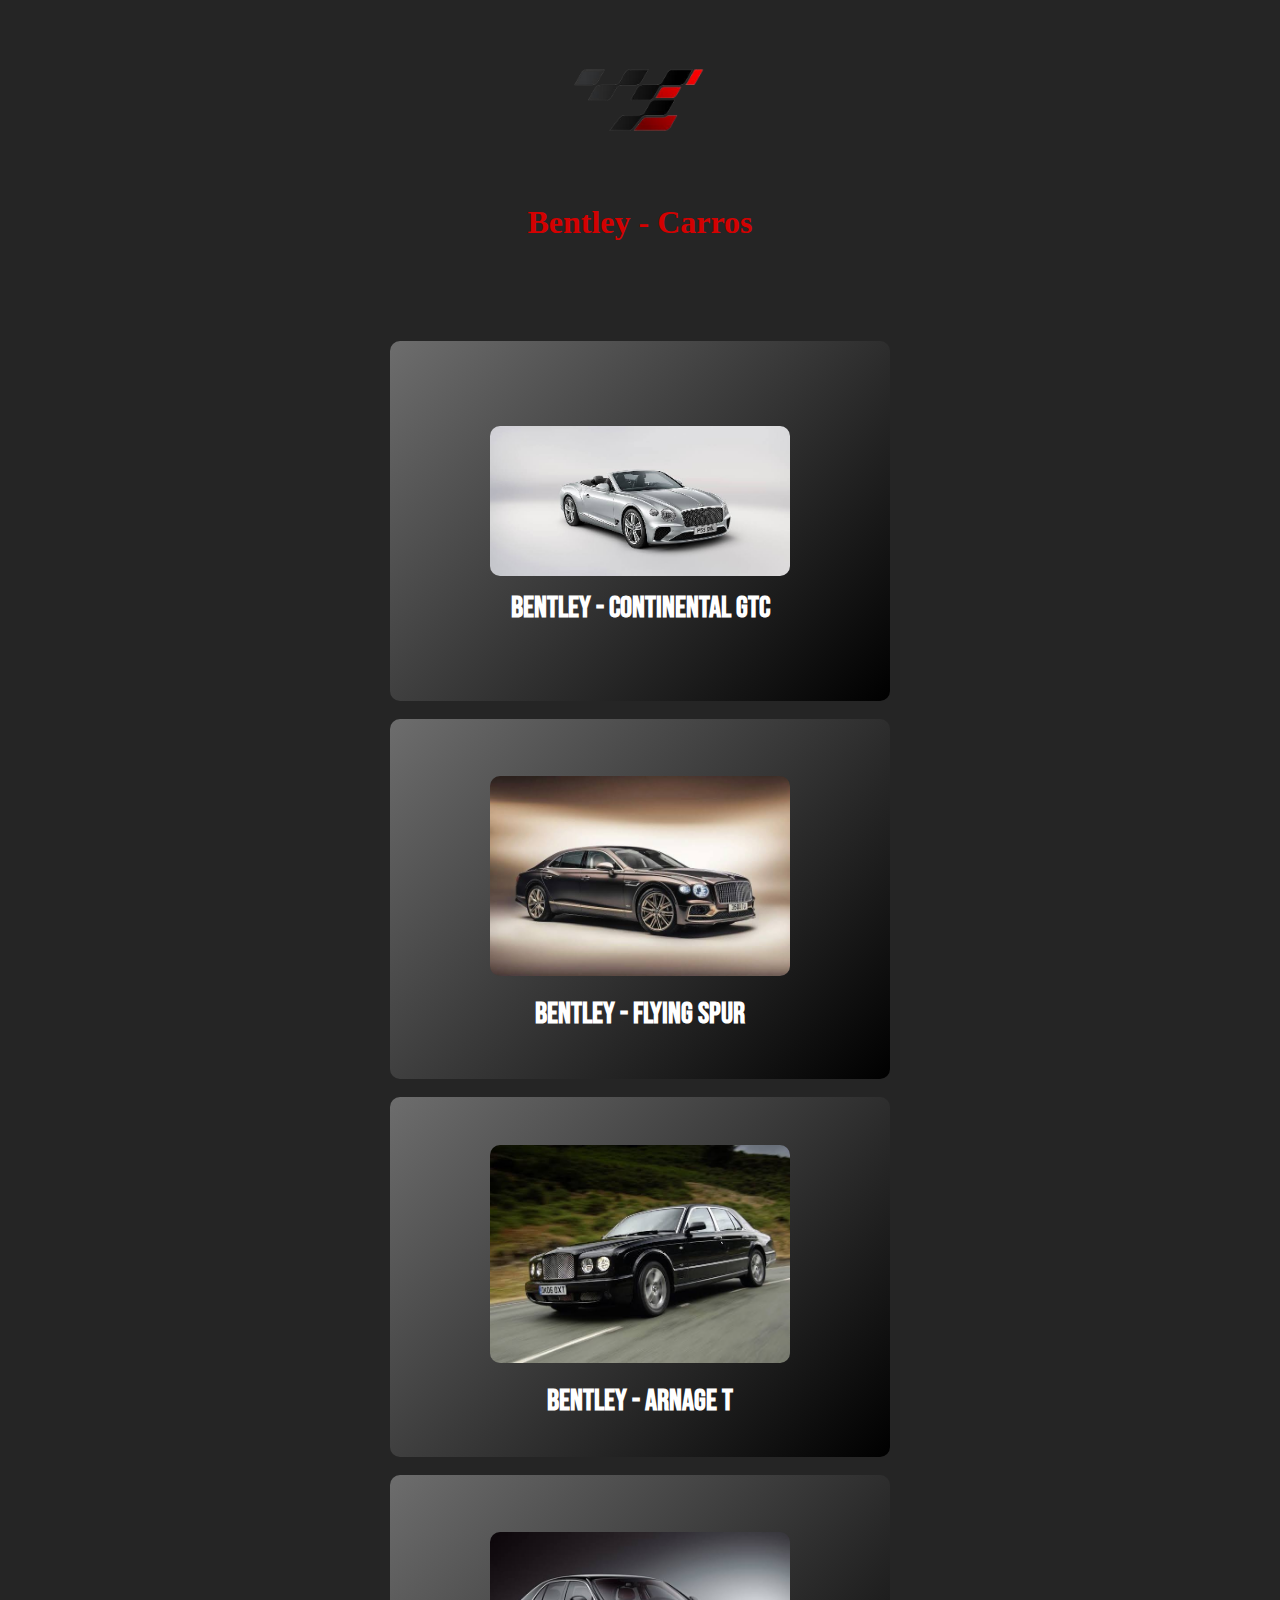
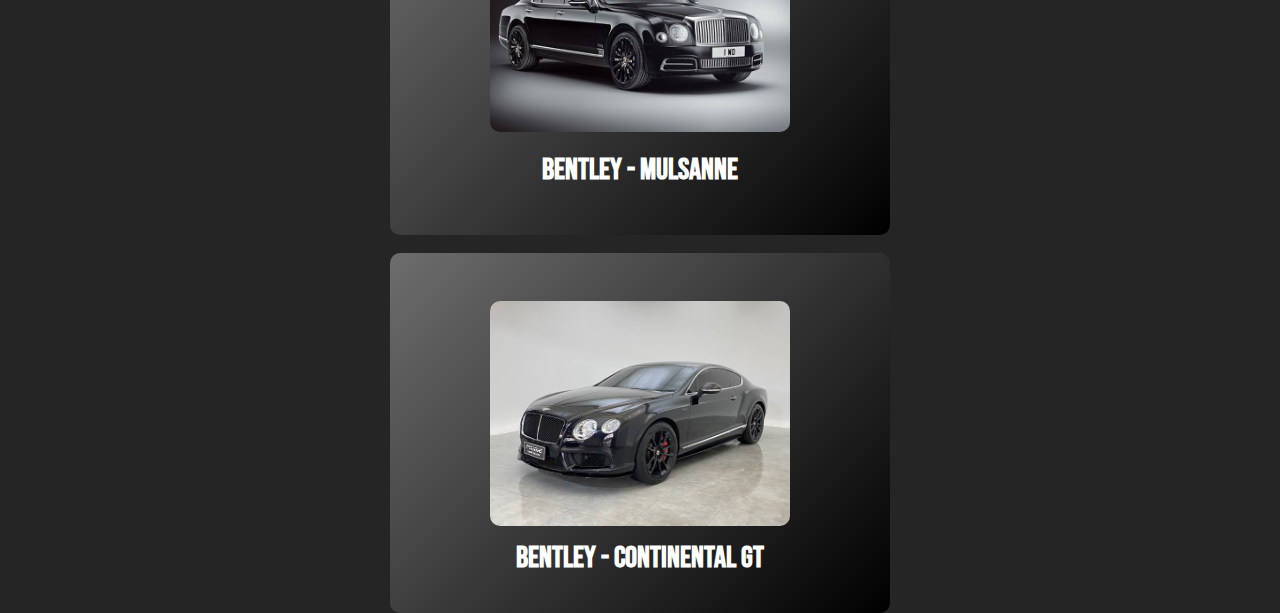
<file: bentley.html>
<!DOCTYPE html>
<html lang="pt-br">
<head>
    <meta charset="UTF-8">
    <meta http-equiv="X-UA-Compatible" content="IE=edge">
    <meta name="viewport" content="width=device-width, initial-scale=1.0">
    <link rel="stylesheet" href="bentley.css">
    <title>Bentley - Carros</title>
</head>
<header>
      <div class="container"> 
      <a href="index.html"><img class="logo" src="image-removebg-preview (7).png" alt="logo"></a>
    </div>
    <div class="h1">
      <h1>Bentley - Carros</h1>
    </div>
</header>
<body>
    <main class="card-flex">
       <div class="flex">
            <div class="Carro1-card"><img class="carro1" src="WhatsApp Image 2023-02-11 at 22.36.35.jpeg" alt="img-bmw"></div>
            <div class="car1"> <strong>Bentley - Continental GTC</strong> </div>
       </div> <br>
       
       <div class="flex2">
         <div class="Carro2-card"><img class="carro2" src="WhatsApp Image 2023-02-11 at 22.36.34.jpeg" alt="img-Gtr"></div>
         <div class="car2"><strong>Bentley - Flying Spur</strong></div>
        </div> <br>

        <div class="flex3">
           <div class="Carro3-card"><img class="carro3" src="WhatsApp Image 2023-02-11 at 22.36.34 (1).jpeg" alt="img-Ferrari"></div>
           <div class="car3"><strong>Bentley - Arnage T</strong></div>
        </div> <br>

        <div class="flex4">
          <div class="Carro4-card"><img class="carro4" src="WhatsApp Image 2023-02-11 at 22.36.34 (2).jpeg" alt="img-bmw"></div>
          <div class="car4"><strong>Bentley - Mulsanne</strong></div>
        </div> <br>

        <div class="flex5">
          <div class="carro5-card"><img class="carro5" src="WhatsApp Image 2023-02-11 at 22.36.33.jpeg" alt="img-bentley"></div>
          <div class="car5"><strong>Bentley - Continental GT</strong></div>
        </div> 
     </main>
</body>
</html>
</file>
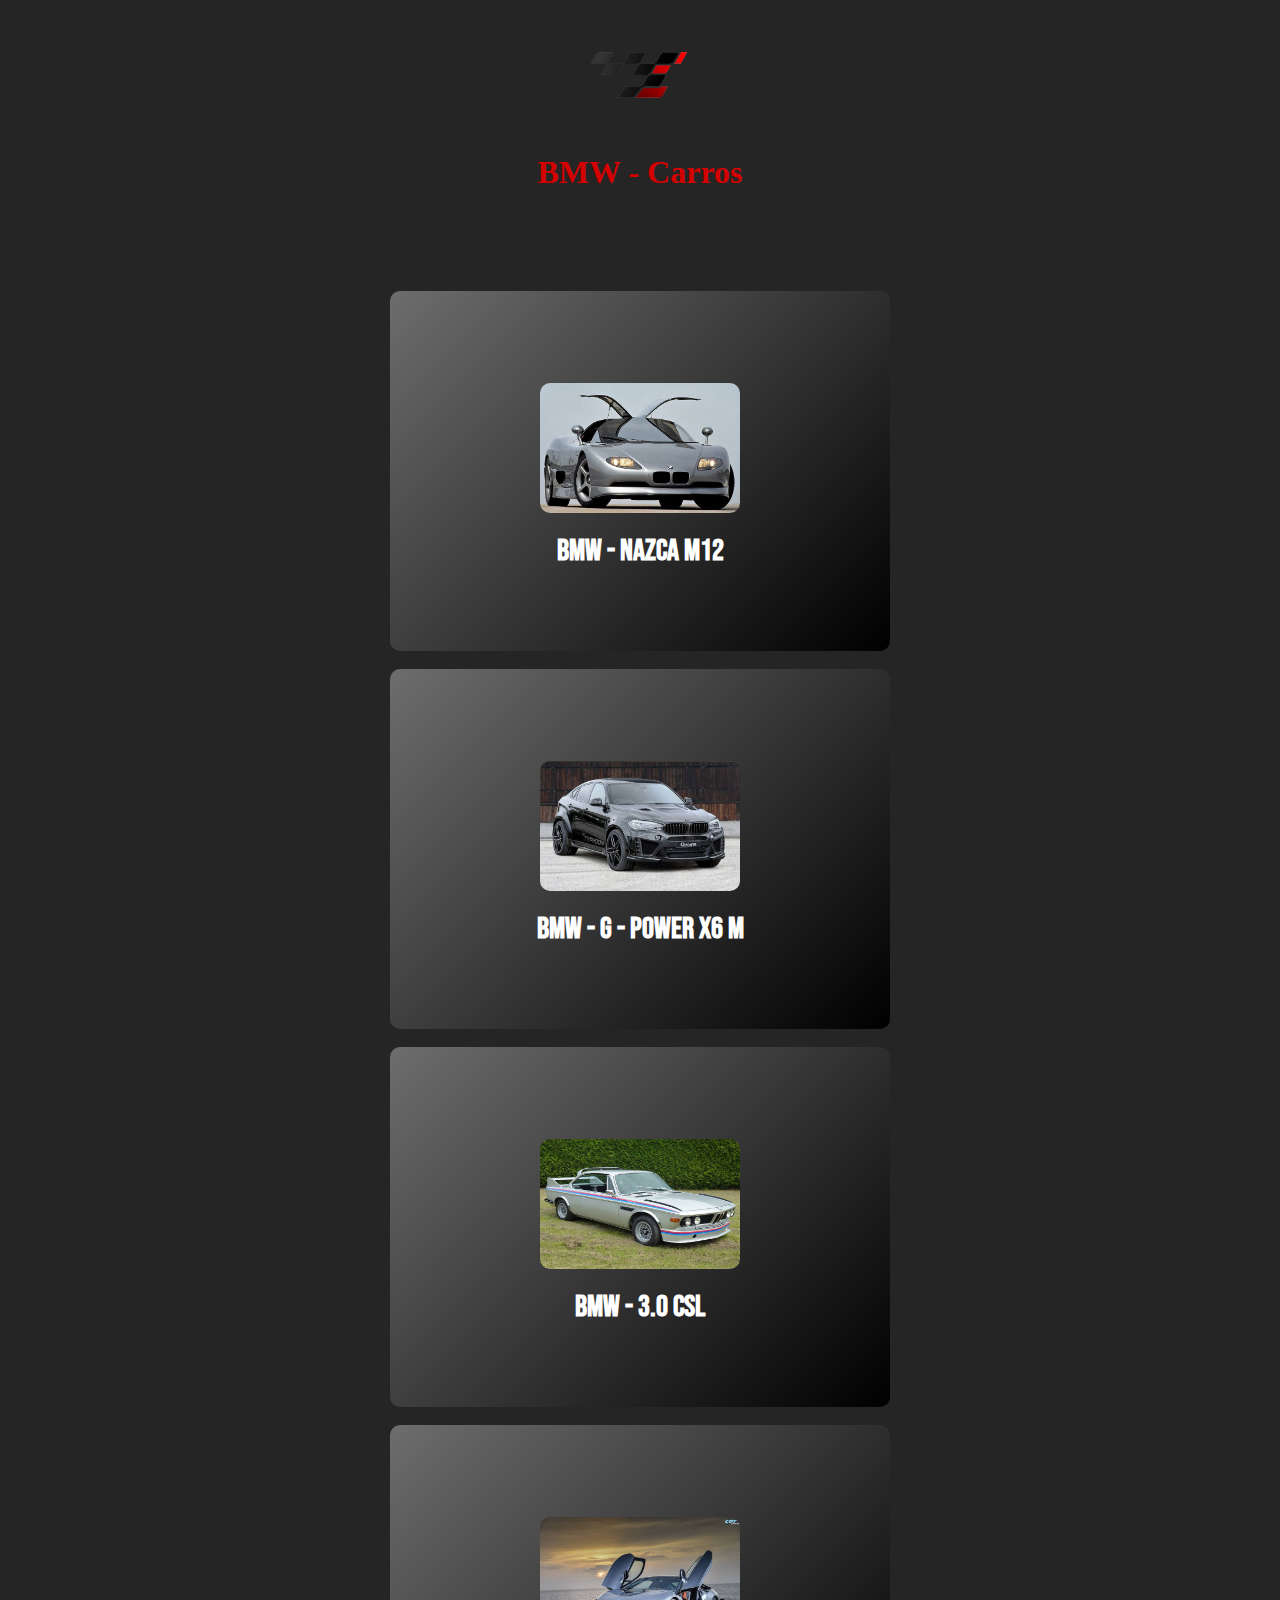
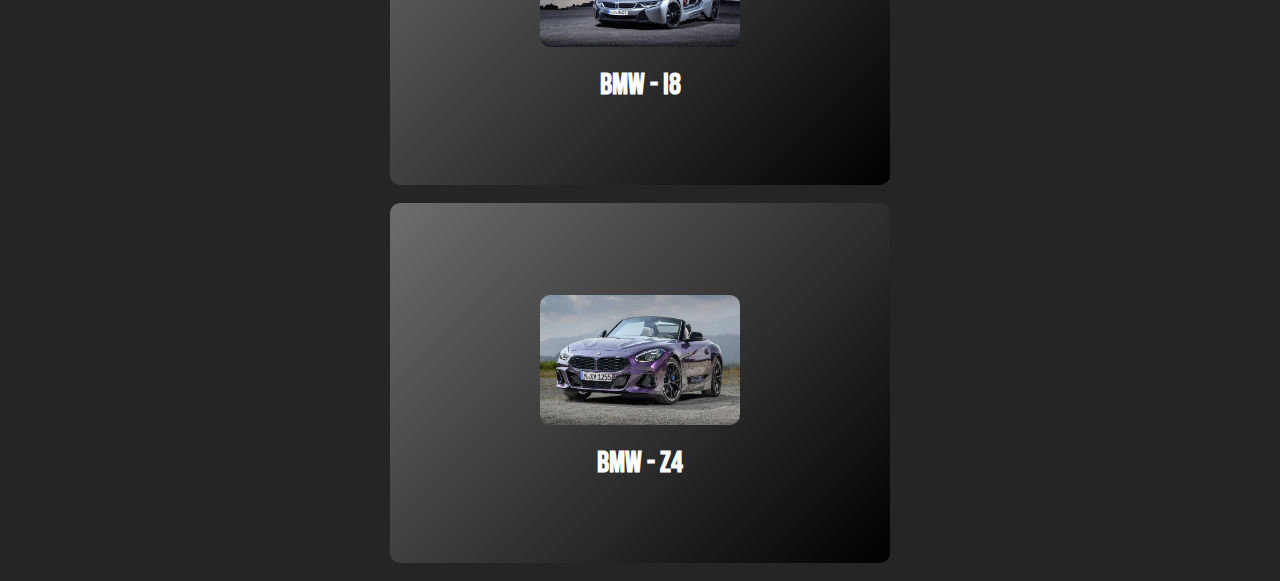
<file: bmw.html>
<!DOCTYPE html>
<html lang="pt-BR">
<head>
    <meta charset="UTF-8">
    <meta http-equiv="X-UA-Compatible" content="IE=edge">
    <meta name="viewport" content="width=device-width, initial-scale=1.0">
    <link rel="stylesheet" href="bmw.css">
    <title>Carros BMW</title>
</head>
<header>
     <nav>
      <div class="container">
        <div class="logo-card">
            <a href="index.html"><img class="logo" src="image-removebg-preview (7).png" alt="logo bmw"></a>
           
        </div>
        </div>
    </nav>
    <div class="h1"><h1>BMW - Carros</h1></div>
</header >
<body>
     <main class="card-flex">
       <div>
         <div class="flex1">
          <div class="p-card">
            <strong>BMW - NAZCA M12</strong>
          </div>
          <div class="bmw-card1"><img class="bmw1" src="WhatsApp Image 2023-02-02 at 13.31.55.jpeg" alt="BMW-nazca"> </div></div> <br>
      
       <div class="flex2">
        <div class="bmw-card2"><img class="bmw2" src="WhatsApp Image 2023-02-02 at 14.42.10.jpeg" alt="img-bmw-2"></div>
        <div class="p-card2">
         <strong>BMW - G - power X6 M</strong> 
        </div>       
       </div> <br>

       <div class="flex3">
       <div class="bmw-card3"><img class="bmw3" src="WhatsApp Image 2023-02-02 at 14.58.47.jpeg" alt="img-bmw-3"></div>
         <div class="p-card3">
           <strong>BMW - 3.0 CSL</strong> 
         </div>
        </div> <br>

       <div class="flex4">
        <div class="bmw-card4"> <img class="bmw4" src="WhatsApp Image 2023-02-02 at 15.25.16.jpeg" alt="img-bmw-4"></div>
        <div class="p-card3">
           <strong>BMW - i8</strong> 
           </div>
          </div> <br>

       <div class="flex5">
        <div class="bmw-card5"><img class="bmw5" src="WhatsApp Image 2023-02-02 at 15.57.03.jpeg" alt="img-bmw-5"></div>
        <div class="p-card5">
          <strong>BMW - Z4  </strong>  
        </div>
        </div>
         </div> <br>
       
     </main>
     <div>

     </div>
</body>
</html>
</file>
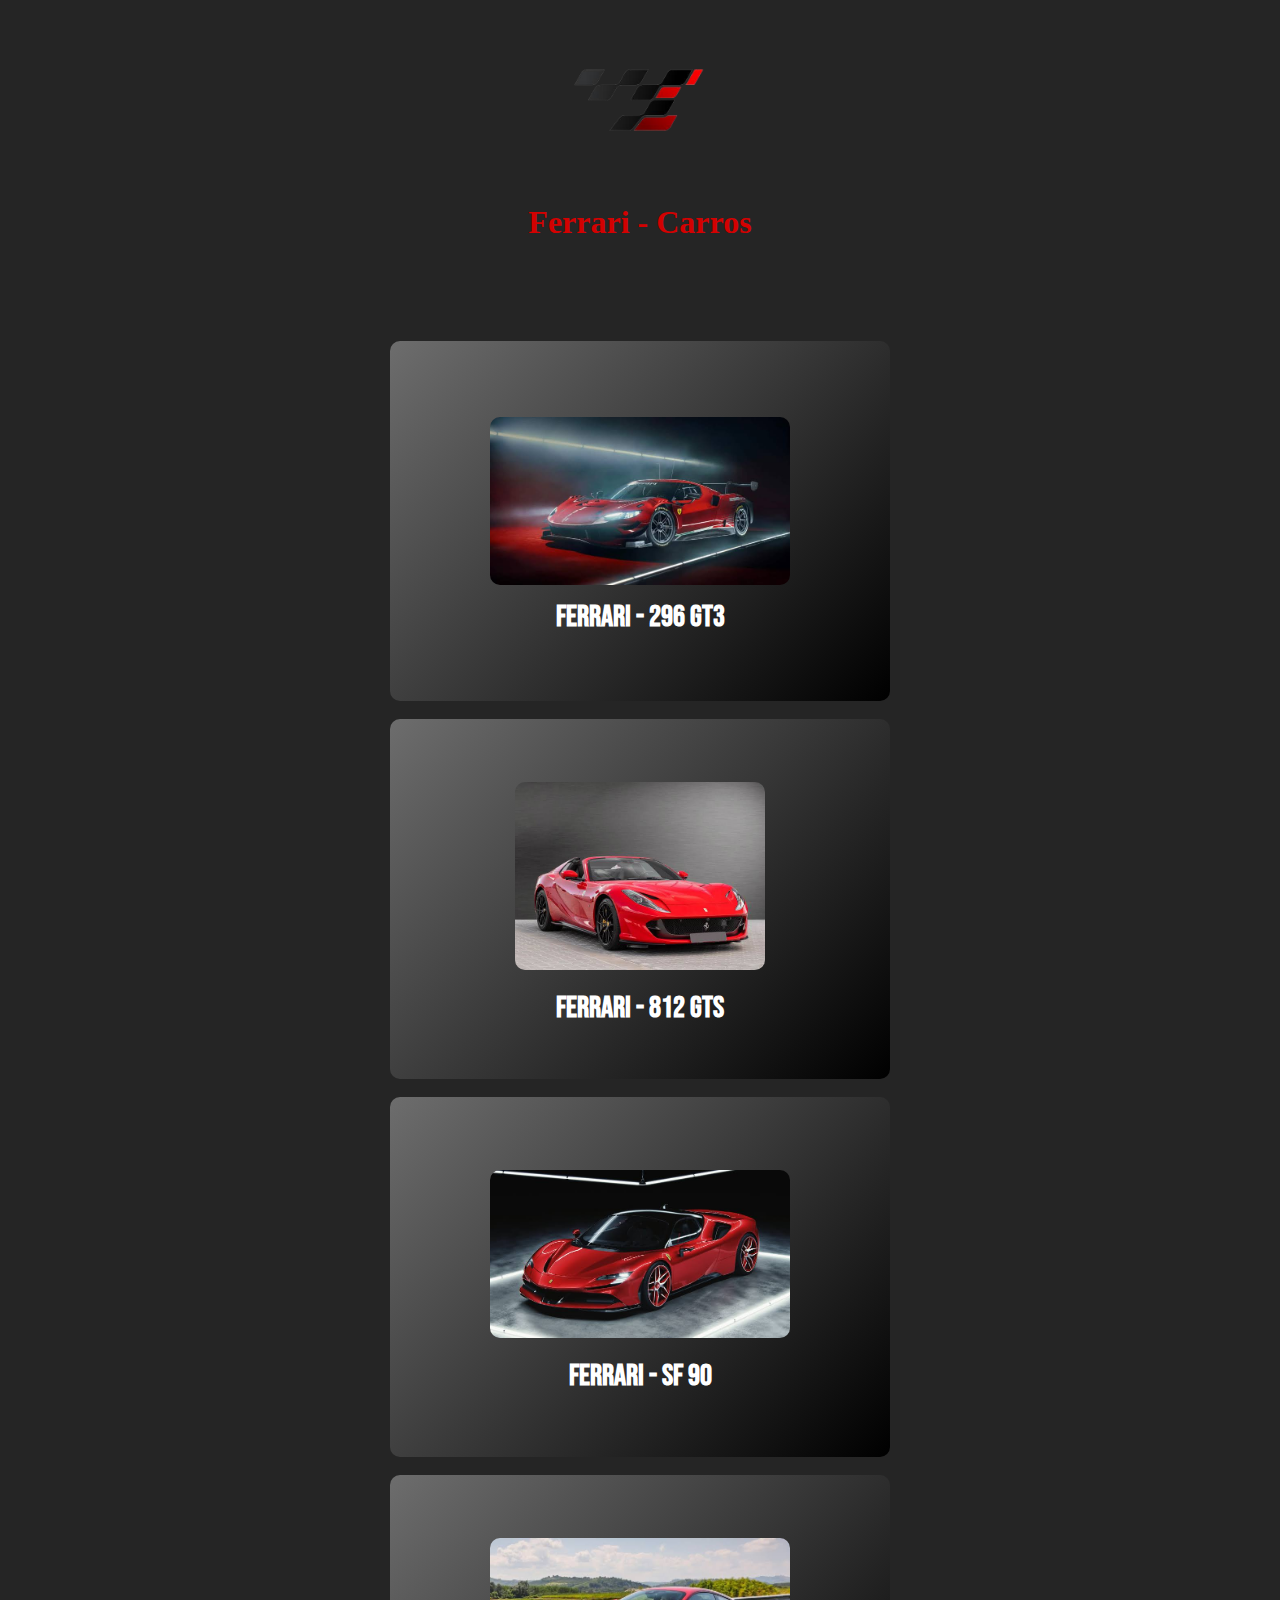
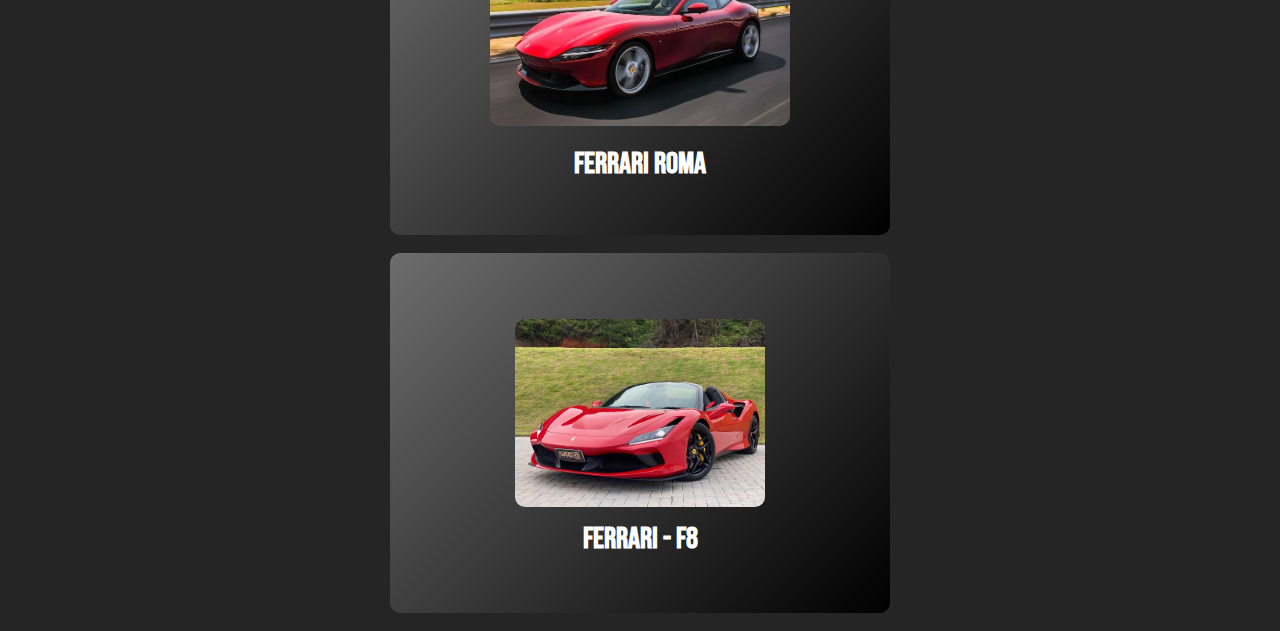
<file: ferrari.html>
<!DOCTYPE html>
<html lang="pt-br">
<head>
    <meta charset="UTF-8">
    <meta http-equiv="X-UA-Compatible" content="IE=edge">
    <meta name="viewport" content="width=device-width, initial-scale=1.0">
    <link rel="stylesheet" href="ferrari.css">
    <title>Ferrari - Carros</title>
</head>
<header>
    <div class="container"> 
      <a href="index.html"><img class="logo" src="image-removebg-preview (7).png" alt="logo"></a>
    </div>
    <div class="h1">
      <h1>Ferrari - Carros</h1>
    </div>
</header>
<body>
     <main class="card-flex">
       <div class="flex">
            <div class="Carro1-card"><img class="carro1" src="WhatsApp Image 2023-02-07 at 18.46.36.jpeg" alt="img-bmw"></div>
            <div class="car1"> <strong>Ferrari - 296 GT3</strong></div>
       </div> <br>
       
       <div class="flex2">
         <div class="Carro2-card"><img class="carro2" src="WhatsApp Image 2023-02-07 at 17.44.53.jpeg" alt="img-Gtr"></div>
         <div class="car2"><strong>Ferrari - 812 GTS</strong> </div>
        </div> <br>

        <div class="flex3">
           <div class="Carro3-card"><img class="carro3" src="WhatsApp Image 2023-02-07 at 17.59.25.jpeg" alt="img-Ferrari"></div>
           <div class="car3"> <strong>Ferrari - SF 90</strong></div>
        </div> <br>

        <div class="flex4">
          <div class="Carro4-card"><img class="carro4" src="WhatsApp Image 2023-02-07 at 18.19.44 (1).jpeg" alt="img-bmw"></div>
          <div class="car4"><strong> Ferrari Roma </strong></div>
        </div> <br>

        <div class="flex5">
          <div class="carro5-card"><img class="carro5" src="WhatsApp Image 2023-02-07 at 18.34.02.jpeg" alt="img-bentley"></div>
          <div class="car5"><strong> Ferrari - F8 </strong></div>
        </div>  <br>
        </main>
</body>
</html>
</file>
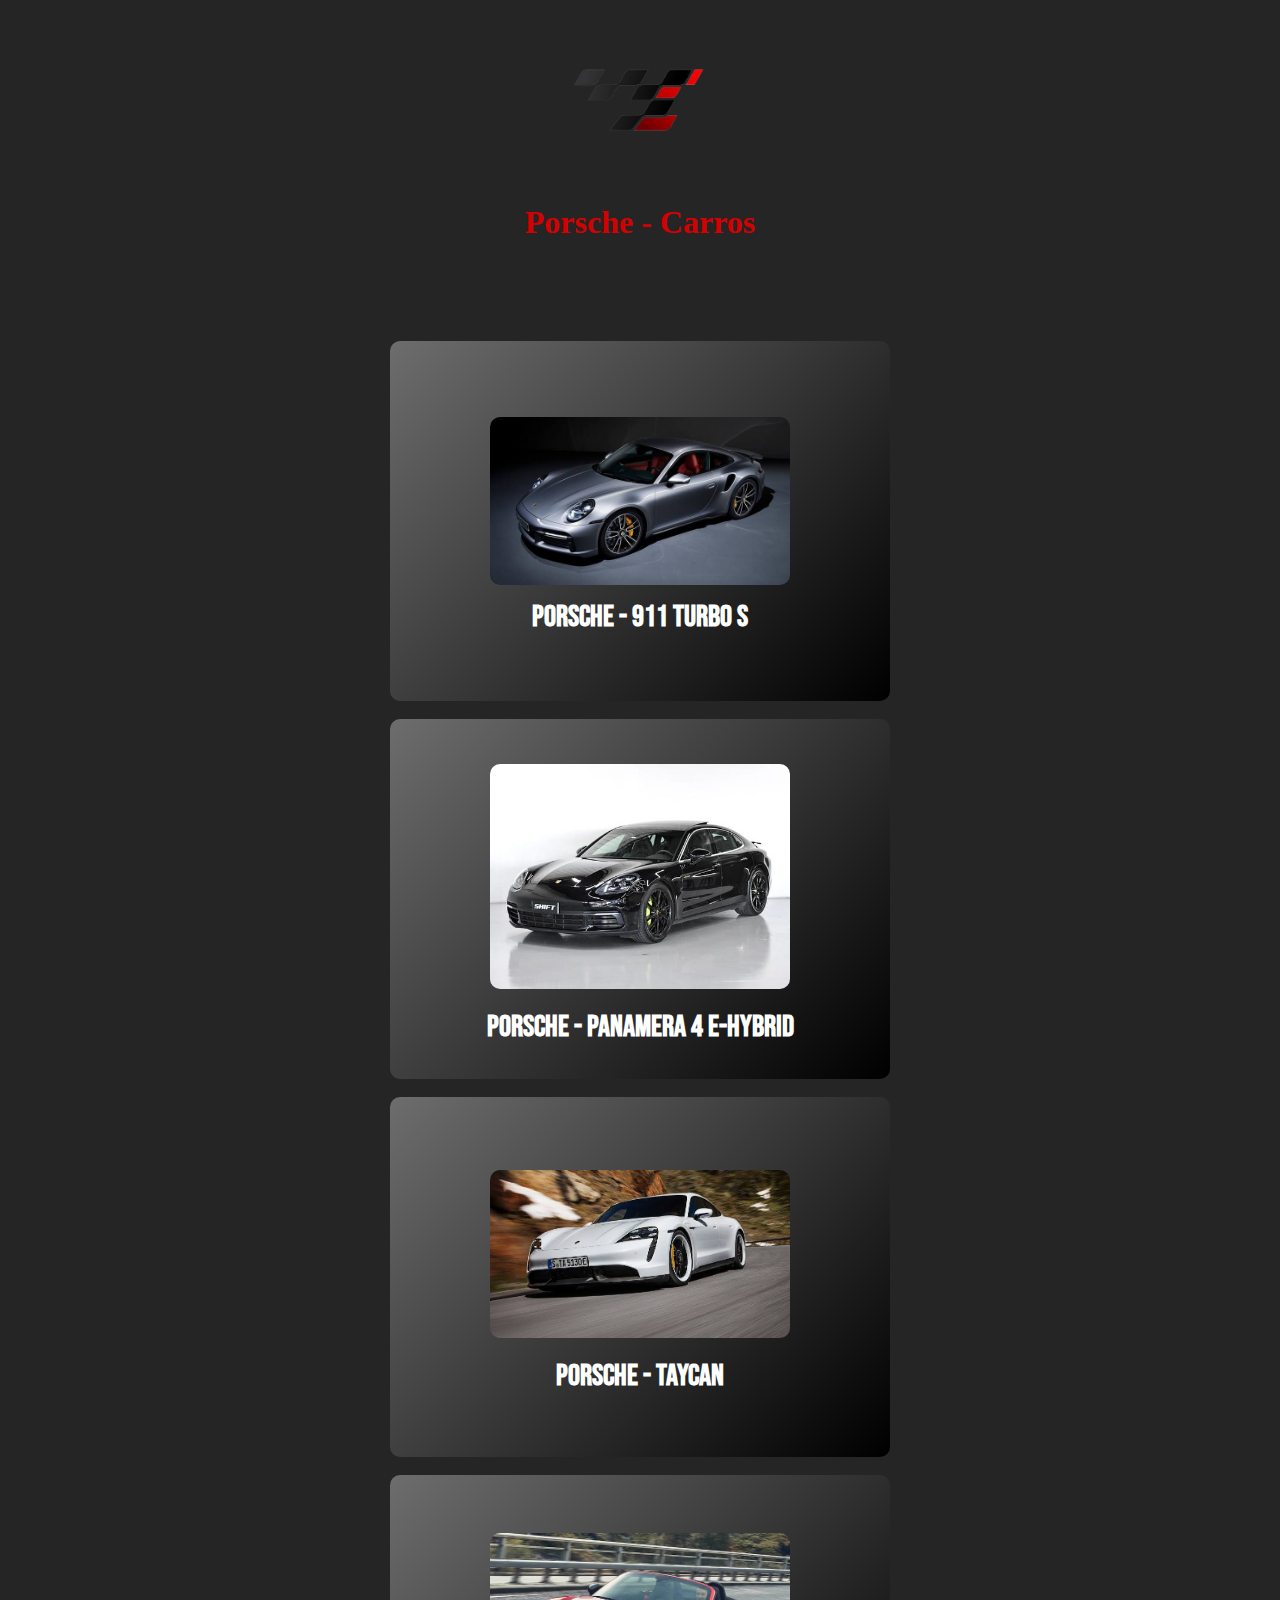
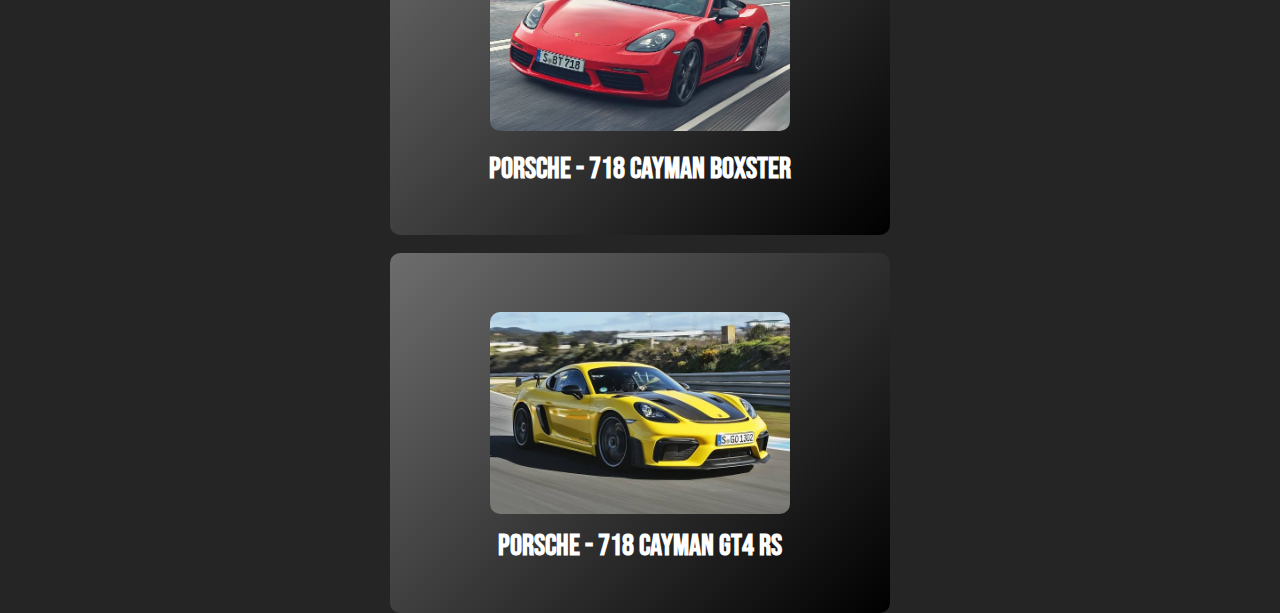
<file: porsche.html>
<!DOCTYPE html>
<html lang="pt-br">
<head>
    <meta charset="UTF-8">
    <meta http-equiv="X-UA-Compatible" content="IE=edge">
    <meta name="viewport" content="width=device-width, initial-scale=1.0">
    <link rel="stylesheet" href="porsche.css">
    <title>Porsche - Carros</title>
</head>
<header>
    <div class="container"> 
      <a href="index.html"><img class="logo" src="image-removebg-preview (7).png" alt="logo"></a>
    </div>
    <div class="h1">
      <h1>Porsche - Carros</h1>
    </div>
</header>
<body>
     <main class="card-flex">
        <div class="flex">
            <div class="Carro1-card"><img class="carro1" src="WhatsApp Image 2023-02-11 at 22.05.33.jpeg" alt="img-bmw"></div>
            <div class="car1"> <strong>Porsche - 911 turbo s</strong></div>
       </div> <br>
       
       <div class="flex2">
         <div class="Carro2-card"><img class="carro2" src="WhatsApp Image 2023-02-11 at 22.05.32 (3).jpeg" alt="img-Gtr"></div>
         <div class="car2"><strong>Porsche - Panamera 4 e-Hybrid</strong></div>
        </div> <br>

        <div class="flex3">
           <div class="Carro3-card"><img class="carro3" src="WhatsApp Image 2023-02-11 at 22.05.32 (5).jpeg" alt="img-Ferrari"></div>
           <div class="car3"><strong>Porsche - Taycan</strong></div>
        </div> <br>

        <div class="flex4">
          <div class="Carro4-card"><img class="carro4" src="WhatsApp Image 2023-02-11 at 22.05.32 (4).jpeg"img-bmw"></div>
          <div class="car4"><strong>Porsche - 718 Cayman boxster</strong></div>
        </div> <br>
        
        <div class="flex5">
          <div class="carro5-card"><img class="carro5" src="WhatsApp Image 2023-02-11 at 22.05.32.jpeg" alt="img-bentley"></div>
          <div class="car5"><strong>Porsche - 718 Cayman GT4 RS</strong></div>
        </div> 
     </main>
</body>
</html>
</file>
<file: bentley.css>
@import url('https://fonts.googleapis.com/css2?family=Bebas+Neue&display=swap');
* {
    margin: 0;
}

.logo {
    width: 200px;
}

.container {
    display: flex;
    justify-content: center;
}

.h1 {
    color: rgb(211, 1, 1);
    display: flex;
    justify-content: center;
}

body {
    width: 100vw;
    height: 100vh;
    background: rgb(37, 37, 37);
}

.card-flex {
    display: flex;
    flex-direction: column;
    justify-content: center;
    align-items: center;
    flex-wrap: wrap;
    margin-top: 100px;
}

/*--comeco--primeira--marca--*/
.flex {
    width: 500px;
    height: 360px;
    background: linear-gradient(-45deg, rgb(0, 0, 0), rgb(109, 109, 109));
    border-radius: 10px;
    display: flex;
    align-items: center;
    justify-content: center;
    flex-direction: column;
    flex-wrap: wrap;



}

.carro1-card {
    display: flex;
    align-items: center;
    justify-content: center;
    margin-bottom: 10px;
}

.carro1 {
    width: 300px;
    border-radius: 10px;
    margin: 10px;



}

.car1 {
    color: #fff;
        font-size: 30px;
        font-weight: 400;
        font-family: 'Bebas Neue', 'cursive';
}

/*--fim---primeiro---marca--*/

/*--comeco---segundo---marca--*/

.flex2 {
    width: 500px;
    height: 360px;
    background: linear-gradient(-45deg, rgb(0, 0, 0), rgb(109, 109, 109));
    border-radius: 10px;
    display: flex;
    align-items: center;
    justify-content: center;
    flex-direction: column;
    flex-wrap: wrap;

}

.Carro2-card {
    display: flex;
    align-items: center;
    justify-content: center;
    margin-bottom: 10px;
}

.carro2 {
    width: 300px;
    border-radius: 10px;
    margin: 10px;



}

.car2 {
    color: #fff;
        font-size: 30px;
        font-weight: 400;
        font-family: 'Bebas Neue', 'cursive';




}

/*--fim---do---segundo---marca--*/

/*--comeco---terceiro---marca--*/

.flex3 {
    width: 500px;
    height: 360px;
    background: linear-gradient(-45deg, rgb(0, 0, 0), rgb(109, 109, 109));
    border-radius: 10px;
    display: flex;
    align-items: center;
    justify-content: center;
    flex-direction: column;
    flex-wrap: wrap;


}

.Carro3-card {
    display: flex;
    align-items: center;
    justify-content: center;
    margin-bottom: 10px;
}

.carro3 {
    width: 300px;
    border-radius: 10px;
    margin: 10px;



}

.car3 {
    color: #fff;
        font-size: 30px;
        font-weight: 400;
        font-family: 'Bebas Neue', 'cursive';
}

/*--fim---terceiro---marca--*/

/*--comeco---quarto---marca--*/

.flex4 {
    width: 500px;
    height: 360px;
    background: linear-gradient(-45deg, rgb(0, 0, 0), rgb(109, 109, 109));
    border-radius: 10px;
    display: flex;
    align-items: center;
    justify-content: center;
    flex-direction: column;
    flex-wrap: wrap;


}

.Carro4-card {
    display: flex;
    align-items: center;
    justify-content: center;
    margin-bottom: 10px;
}

.carro4 {
    width: 300px;
    border-radius: 10px;
    margin: 10px;



}

.car4 {
    color: #fff;
        font-size: 30px;
        font-weight: 400;
        font-family: 'Bebas Neue', 'cursive';
}

/*--fim---quarto---marca--*/

/*--comeco---quinto---carro--*/

.flex5 {
    width: 500px;
    height: 360px;
    background: linear-gradient(-45deg, rgb(0, 0, 0), rgb(109, 109, 109));
    border-radius: 10px;
    display: flex;
    align-items: center;
    justify-content: center;
    flex-direction: column;
    flex-wrap: wrap;



}

.Carro5-card {
    display: flex;
    align-items: center;
    justify-content: center;
    margin-bottom: 10px;
}

.carro5 {
    width: 300px;
    border-radius: 10px;
    margin: 10px;



}

.car5 {
    color: #fff;
        font-size: 30px;
        font-weight: 400;
        font-family: 'Bebas Neue', 'cursive';
}

/*--fim---quinta---marca--*/

@media screen and (max-width: 500px) {

    .logo {
        width: 120px;
    }

    h1 {
        font-size: 30px;
    }

    .flex {
        width: 250px;

    }

    .flex2 {
        width: 250px;
    }

    .flex3 {
        width: 250px;
    }

    .flex4 {
        width: 250px;
    }

    .flex5 {
        width: 250px;
    }

    .card-flex {
        display: flex;
        align-items: center;
        justify-content: center;
        flex-direction: column;

    }

    .carro1 {
        width: 200px;

    }

    .car1 {
        font-size: 30px;
        margin-left: 15px;
    }

    .carro2 {
        width: 200px;

    }

    .car2 {
        font-size: 30px;
    }

    .carro3 {
        width: 200px;

    }

    .car3 {
        font-size: 30px;
    }

    .carro4 {
        width: 200px;

    }

    .car4 {
        font-size: 30px;
    }

    .carro5 {
        width: 200px;

    }

    .car5 {
        font-size: 30px;
    }



}
</file>
<file: bmw.css>
@import url('https://fonts.googleapis.com/css2?family=Bebas+Neue&display=swap');
*{
    margin: 0;
}
/*----Começo-Da-Nav----*/
.container {

    display: flex;
    justify-content: center;


}

body {
    width: 100vw;
    height: 100vh;
    background: rgb(37, 37, 37);
}

.logo {
    width: 150px;
}

.menu {
    display: flex;
    justify-content: center;
}



.nav {
    display: flex;
    justify-content: center;;

}
h1 {
    color: rgb(211, 1, 1);
    display: flex;
    justify-content: center;
}

/*----Fim-Da-Nav----*/

/*----Começo-Pseudo-Classes----*/
.a:hover{
    color: rgb(192, 192, 192);
  
}
.a2:hover{
    color: rgb(192, 192, 192);
    
}

/*----Fim-Pseudo-Classes----*/

.card-flex {
    display: flex;
    flex-direction: column;
    justify-content: center;
    align-items: center;
    flex-wrap: wrap;
    margin-top: 100px;
}


.flex {
    width: 200px;
    height: 200px;
   
    background-color: rgb(102, 102, 102);
    border-radius: 10px;
}   

/*--comeco----do---primeiro---carro--*/

.flex1{
        width: 500px;
       height: 360px;
        background: linear-gradient(-45deg,rgb(0, 0, 0),rgb(109, 109, 109));
        border-radius: 10px;
        display: flex;
        align-items: center;
        justify-content: center;
        flex-direction:column-reverse;
        flex-wrap: wrap;
       
        
       
}
.bmw-card1{
    display: flex;
    align-items: center;
    justify-content: center;
    margin-bottom: 10px;
}
.bmw1{
    width: 200px;
    height: 130px;
    border-radius:10px ;
    margin: 10px;
    position: relative;
   
}

.p-card{
    display: flex;
    justify-content: ;
}
strong{
    color: #fff;
        font-size: 30px;
        font-weight: 900;
        font-family: 'Bebas Neue', 'cursive';


}

/*--fim----do----primeiro----carro--*/

/*--comeco---do---segundo---carro--*/

.flex2 {
    width: 500px;
    height: 360px;
    background: linear-gradient(-45deg, rgb(0, 0, 0), rgb(109, 109, 109));
    border-radius: 10px;
    display: flex;
    align-items: center;
    justify-content: center;
    flex-direction: column;
    flex-wrap: wrap;
}
.bmw-card2 {
    display: flex;
    align-items: center;
    justify-content: center;
    margin-bottom: 10px;
}

.bmw2 {
    width: 200px;
    height: 130px;
    border-radius: 10px;
    margin: 10px;

}

.p-card2 {
    display: flex;
    
}

 /*--fim----do----Segundo----carro--*/

/*--comeco---terceiro---carro--*/
.flex3 {
    width: 500px;
    height: 360px;
    background: linear-gradient(-45deg, rgb(0, 0, 0), rgb(109, 109, 109));
    border-radius: 10px;
    display: flex;
    align-items: center;
    justify-content: center;
    flex-direction: column;
    flex-wrap: wrap;
}

.bmw-card3 {
    display: flex;
    align-items: center;
    justify-content: center;
    margin-bottom: 10px;
}

.bmw3 {
    width: 200px;
    height: 130px;
    border-radius: 10px;
    margin: 10px;

}

.p-card3 {
    display: flex;

}

/*--Fim---terceiro---carro--*/

/*--comeco---quarto---carro--*/

.flex4 {
    width: 500px;
    height: 360px;
    background: linear-gradient(-45deg, rgb(0, 0, 0), rgb(109, 109, 109));
    border-radius: 10px;
    display: flex;
    align-items: center;
    justify-content: center;
    flex-direction: column;
    flex-wrap: wrap;
}

.bmw-card4 {
    display: flex;
    align-items: center;
    justify-content: center;
    margin-bottom: 10px;
}

.bmw4{
    width: 200px;
    height: 130px;
    border-radius: 10px;
    margin: 10px;

}

.p-card4 {
    display: flex;
    

}

/*--fim---quarto---carro--*/

/*--comeco---quinto---carro--*/

.flex5 {
    width: 500px;
    height: 360px;
    background: linear-gradient(-45deg, rgb(0, 0, 0), rgb(109, 109, 109));
    border-radius: 10px;
    display: flex;
    align-items: center;
    justify-content: center;
    flex-direction: column;
    flex-wrap: wrap;
}

.bmw-card5 {
    display: flex;
    align-items: center;
    justify-content: center;
    margin-bottom: 10px;
}

.bmw5 {
    width: 200px;
    height: 130px;
    border-radius: 10px;
    margin: 10px;

}

.p-card5 {
    display: flex;


}
/*--fim---quinto---carro--*/

@media screen and (max-width: 500px) {
    
    .logo{
        width: 120px;
    }
    h1{
        font-size: 25px;
    }
    .flex1{
        width: 250px;  
    }
    .flex2{
        width: 250px;
    }
    .flex3{
     width: 250px;
    }
    .flex4{
        width: 250px;
    }
    .flex5{
        width: 250px;
    }
    .card-flex{
        display: flex;
        align-items: center;
        justify-content: center;
        flex-direction: column;

    }















}
</file>
<file: ferrari.css>
@import url('https://fonts.googleapis.com/css2?family=Bebas+Neue&display=swap');
* {
    margin: 0;
}

.logo {
    width: 200px;
}

.container {
    display: flex;
    justify-content: center;
}

.h1 {
    color: rgb(211, 1, 1);
    display: flex;
    justify-content: center;
}

body {
    width: 100vw;
    height: 100vh;
    background: rgb(37, 37, 37);
}

.card-flex {
    display: flex;
    flex-direction: column;
    justify-content: center;
    align-items: center;
    flex-wrap: wrap;
    margin-top: 100px;
}

/*--comeco--primeira--marca--*/
.flex {
    width: 500px;
    height: 360px;
    background: linear-gradient(-45deg, rgb(0, 0, 0), rgb(109, 109, 109));
    border-radius: 10px;
    display: flex;
    align-items: center;
    justify-content: center;
    flex-direction: column;
        flex-wrap: wrap;



}

.carro1-card {
    display: flex;
    align-items: center;
    justify-content: center;
    margin-bottom: 10px;
}

.carro1 {
    width: 300px;
    border-radius: 10px;
    margin: 10px;



}
.car1 {
    color: #fff;
    font-size: 30px;
        font-weight: 400;
        font-family: 'Bebas Neue', 'cursive';
}

/*--fim---primeiro---marca--*/

/*--comeco---segundo---marca--*/

.flex2 {
    width: 500px;
    height: 360px;
    background: linear-gradient(-45deg, rgb(0, 0, 0), rgb(109, 109, 109));
    border-radius: 10px;
    display: flex;
    align-items: center;
    justify-content: center;
    flex-direction: column;
    flex-wrap: wrap;

}

.Carro2-card {
    display: flex;
    align-items: center;
    justify-content: center;
    margin-bottom: 10px;
}

.carro2 {
    width: 250px;
    border-radius: 10px;
    margin: 10px;



}
.car2{
    color: #fff;
    font-size: 30px;
    font-weight: 400;
     font-family: 'Bebas Neue', 'cursive';




}

/*--fim---do---segundo---marca--*/

/*--comeco---terceiro---marca--*/
.flex3 {
    width: 500px;
    height: 360px;
    background: linear-gradient(-45deg, rgb(0, 0, 0), rgb(109, 109, 109));
    border-radius: 10px;
    display: flex;
    align-items: center;
    justify-content: center;
    flex-direction: column;
    flex-wrap: wrap;

}

.Carro3-card {
    display: flex;
    align-items: center;
    justify-content: center;
    margin-bottom: 10px;
}

.carro3 {
    width: 300px;
    border-radius: 10px;
    margin: 10px;



}

.car3 {
    color: #fff;
    font-size: 30px;
    font-weight: 400;
    font-family: 'Bebas Neue', 'cursive';



}

/*--fim---terceiro---marca--*/

/*--comeco---quarto---marca--*/

.flex4 {
    width: 500px;
    height: 360px;
    background: linear-gradient(-45deg, rgb(0, 0, 0), rgb(109, 109, 109));
    border-radius: 10px;
    display: flex;
    align-items: center;
    justify-content: center;
    flex-direction: column;
        flex-wrap: wrap;


}

.Carro4-card {
    display: flex;
    align-items: center;
    justify-content: center;
    margin-bottom: 10px;
}

.carro4 {
    width: 300px;
    border-radius: 10px;
    margin: 10px;
    

}
.car4 {
    color: #fff;
    font-size: 30px;
    font-weight: 400;
    font-family: 'Bebas Neue', 'cursive';
}

/*--fim---quarto---marca--*/

/*--comeco---quinto---carro--*/

.flex5 {
    width: 500px;
    height: 360px;
    background: linear-gradient(-45deg, rgb(0, 0, 0), rgb(109, 109, 109));
    border-radius: 10px;
    display: flex;
    align-items: center;
    justify-content: center;
    flex-direction: column;
        flex-wrap: wrap;



}

.Carro5-card {
    display: flex;
    align-items: center;
    justify-content: center;
    margin-bottom: 10px;
}

.carro5 {
    width: 250px;
    border-radius: 10px;
    margin: 10px;



}
.car5 {
    color: #fff;
    font-size: 30px;
    font-weight: 400;
    font-family: 'Bebas Neue', 'cursive';
}

/*--fim---quinta---marca--*/

@media screen and (max-width: 500px) {

  .logo {
    width: 120px;
  }
    h1{
        font-size: 30px;
    }
    .flex{
        width: 250px;

    }
    .flex2{
        width: 250px;
    }
    .flex3{
        width: 250px;
    }
    .flex4{
        width: 250px;
    }
    .flex5{
        width: 250px;
    }
 .card-flex {
     display: flex;
     align-items: center;
     justify-content: center;
     flex-direction: column;

 }
 .carro1{
    width: 200px;
    
 }
 .car1{
    font-size: 30px;
 }
 .carro2 {
     width: 200px;

 }

 .car2 {
     font-size: 30px;
 }
 .carro3 {
     width: 200px;

 }

 .car3 {
     font-size: 30px;
 }
 .carro4 {
     width: 200px;

 }

 .car4 {
     font-size: 30px;
 }
 .carro5 {
     width: 200px;

 }

 .car5 {
     font-size: 30px;
 }



}
</file>
<file: porsche.css>
@import url('https://fonts.googleapis.com/css2?family=Bebas+Neue&display=swap');

* {
    margin: 0;
}

.logo {
    width: 200px;
}

.container {
    display: flex;
    justify-content: center;
}

.h1 {
    color: rgb(211, 1, 1);
    display: flex;
    justify-content: center;
}

body {
    width: 100vw;
    height: 100vh;
    background: rgb(37, 37, 37);
}

.card-flex {
    display: flex;
    flex-direction: column;
    justify-content: center;
    align-items: center;
    flex-wrap: wrap;
    margin-top: 100px;
}

/*--comeco--primeira--marca--*/
.flex {
    width: 500px;
    height: 360px;
    background: linear-gradient(-45deg, rgb(0, 0, 0), rgb(109, 109, 109));
    border-radius: 10px;
    display: flex;
    align-items: center;
    justify-content: center;
    flex-direction: column;
    flex-wrap: wrap;



}

.carro1-card {
    display: flex;
    align-items: center;
    justify-content: center;
    margin-bottom: 10px;
}

.carro1 {
    width: 300px;
    border-radius: 10px;
    margin: 10px;



}

.car1 {
    color: #fff;
    font-size: 30px;
    font-weight: 400;
    font-family: 'Bebas Neue', 'cursive';
 
}

/*--fim---primeiro---marca--*/

/*--comeco---segundo---marca--*/

.flex2 {
    width: 500px;
    height: 360px;
    background: linear-gradient(-45deg, rgb(0, 0, 0), rgb(109, 109, 109));
    border-radius: 10px;
    display: flex;
    align-items: center;
    justify-content: center;
    flex-direction: column;
    flex-wrap: wrap;

}

.Carro2-card {
    display: flex;
    align-items: center;
    justify-content: center;
    margin-bottom: 10px;
}

.carro2 {
    width: 300px;
    border-radius: 10px;
    margin: 10px;



}

.car2 {
    color: #fff;
        font-size: 30px;
        font-weight: 400;
        font-family: 'Bebas Neue', 'cursive';




}

/*--fim---do---segundo---marca--*/

/*--comeco---terceiro---marca--*/

.flex3 {
    width: 500px;
    height: 360px;
    background: linear-gradient(-45deg, rgb(0, 0, 0), rgb(109, 109, 109));
    border-radius: 10px;
    display: flex;
    align-items: center;
    justify-content: center;
    flex-direction: column;
    flex-wrap: wrap;


}

.Carro3-card {
    display: flex;
    align-items: center;
    justify-content: center;
    margin-bottom: 10px;
}

.carro3 {
    width: 300px;
    border-radius: 10px;
    margin: 10px;



}

.car3 {
    color: #fff;
        font-size: 30px;
        font-weight: 400;
        font-family: 'Bebas Neue', 'cursive';
}

/*--fim---terceiro---marca--*/

/*--comeco---quarto---marca--*/

.flex4 {
    width: 500px;
    height: 360px;
    background: linear-gradient(-45deg, rgb(0, 0, 0), rgb(109, 109, 109));
    border-radius: 10px;
    display: flex;
    align-items: center;
    justify-content: center;
    flex-direction: column;
    flex-wrap: wrap;


}

.Carro4-card {
    display: flex;
    align-items: center;
    justify-content: center;
    margin-bottom: 10px;
}

.carro4 {
    width: 300px;
    border-radius: 10px;
    margin: 10px;



}

.car4 {
    color: #fff;
        font-size: 30px;
        font-weight: 400;
        font-family: 'Bebas Neue', 'cursive';
}

/*--fim---quarto---marca--*/

/*--comeco---quinto---carro--*/

.flex5 {
    width: 500px;
    height: 360px;
    background: linear-gradient(-45deg, rgb(0, 0, 0), rgb(109, 109, 109));
    border-radius: 10px;
    display: flex;
    align-items: center;
    justify-content: center;
    flex-direction: column;
    flex-wrap: wrap;



}

.Carro5-card {
    display: flex;
    align-items: center;
    justify-content: center;
    margin-bottom: 10px;
}

.carro5 {
    width: 300px;
    border-radius: 10px;
    margin: 10px;



}

.car5 {
    color: #fff;
        font-size: 30px;
        font-weight: 400;
        font-family: 'Bebas Neue', 'cursive';
}

/*--fim---quinta---marca--*/
/*--fim---quinta---marca--*/

@media screen and (max-width: 500px) {

    .logo {
        width: 120px;
    }

    h1 {
        font-size: 30px;
    }

    .flex {
        width: 250px;

    }

    .flex2 {
        width: 250px;
    }

    .flex3 {
        width: 250px;
    }

    .flex4 {
        width: 250px;
    }

    .flex5 {
        width: 250px;
    }

    .card-flex {
        display: flex;
        align-items: center;
        justify-content: center;
        flex-direction: column;

    }

    .carro1 {
        width: 200px;

    }

    .car1 {
        font-size: 30px;
        
    }

    .carro2 {
        width: 200px;

    }

    .car2 {
        font-size: 30px;
        margin-left: 15px;
    }

    .carro3 {
        width: 200px;

    }

    .car3 {
        font-size: 30px;
    }

    .carro4 {
        width: 200px;

    }

    .car4 {
        font-size: 30px;
        margin-left: 15px;
    }

    .carro5 {
        width: 200px;

    }

    .car5 {
        font-size: 30px;
        margin-left: 15px;
    }



}
</file>
